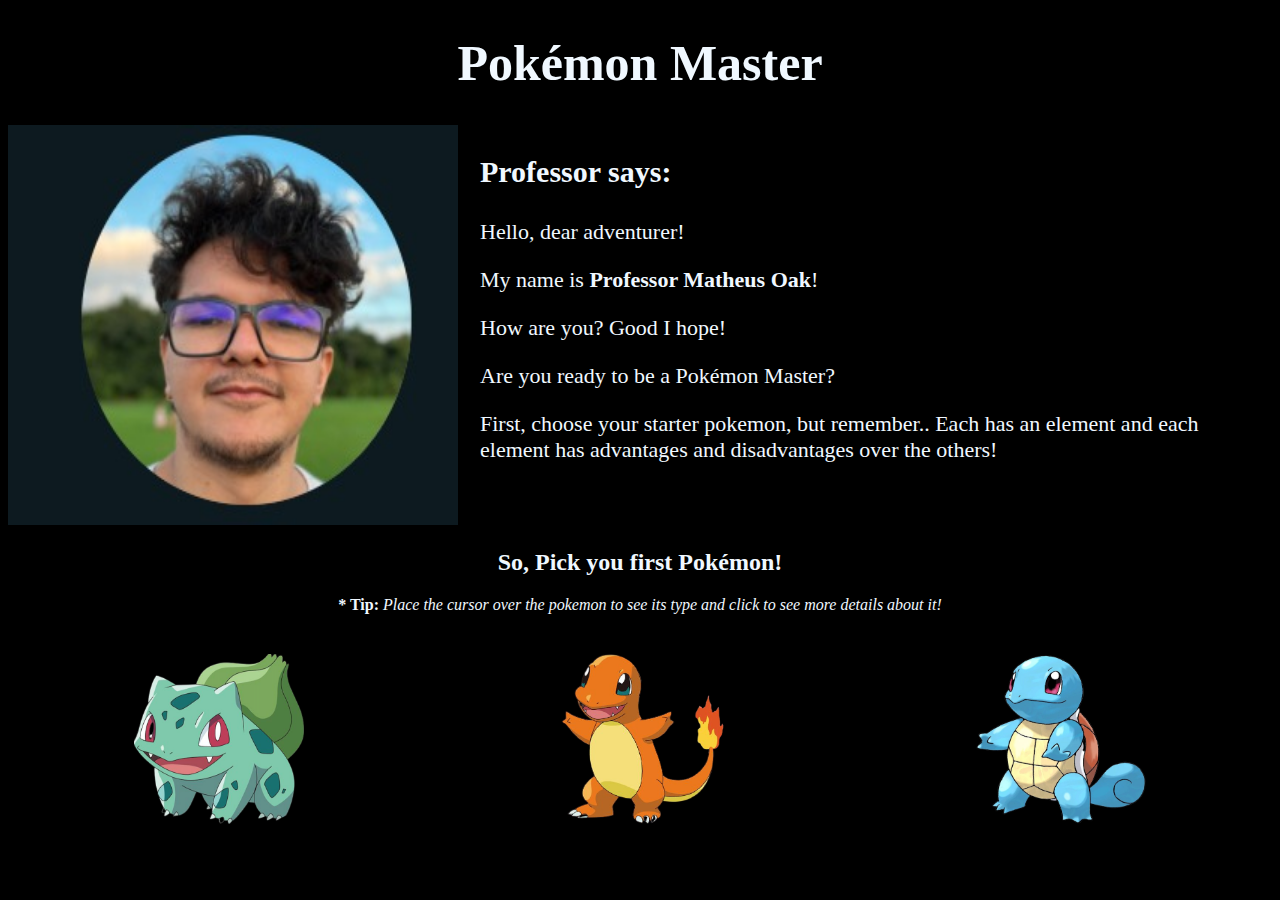
<file: index.html>
<!DOCTYPE html>
<html lang="en">

<head>
    <meta charset="UTF-8">
    <link rel="stylesheet" href="/CSS/style.css">
    <title>Pokédex</title>
</head>

<body class="initialPage">
    <section>
        <h1>Pokémon Master</h1>
        <div class="introduce">
            <a href="https://www.linkedin.com/in/matheusbzevedo/" target="_blank"><img
                    src="img/Matheus Oak Azevedo.jpeg" title="Professor Oak" class="photo"></a>
            <div class="pAlign">
                <p class="whisper">Professor says:</p>
                <p>Hello, dear adventurer!</p>
                <p>My name is <strong>Professor Matheus Oak</strong>!</p>
                <p>How are you? Good I hope!</p>
                <p>Are you ready to be a Pokémon Master?</p>
                <p>First, choose your starter pokemon, but remember.. Each has an element and each element has
                    advantages and disadvantages over the others!</p>
            </div>
        </div>
        <div class="pick">
            <h2>So, Pick you first Pokémon!</h2>
            <p><strong>* Tip:</strong><i> Place the cursor over the pokemon to see its type and click to see more
                    details about it!</i></p>
        </div>
    </section>

    <div id="firstPokemon">
        <a href="/pokemonTypes/grass.html"><img src="img/Grass/Bulbasaur867x793 no-bg.png" alt="Bulbasaur"
                title="Bulbasaur" class="grass"></a>
        <a href="/pokemonTypes/fire.html"><img src="img/Fire/Charmander824x883 no-bg.png" alt="Charmander"
                title="Charmander" class="fire"></a>
        <a href="/pokemonTypes/water.html"><img src="img/Water/squirtle824x858 no-bg.png" alt="Squirtle"
                title="Squirtle" class="water"></a>
    </div>

</body>

</html>
</file>
<file: CSS/style.css>
.initialPage {
    background-color: black;
    color: aliceblue;
}

h1 {
    text-align: center;
    font-size: 50px;
}

.introduce {
    display: flex;
    justify-content: space-around;
}

.photo {
    width: 450px;
    height: 400px;
}

.photo:hover {
    width: 470px;
    height: 420px;
}

.pAlign {
    margin-left: 22px;
    float: right;
    text-align: left;
    font-size: 22px;
}

.whisper {
    display: flex;
    justify-content: baseline;
    text-align: center;
    font-weight: bold;
    font-size: 30px;
}

.pick {
    text-align: center;
    margin-bottom: 40px;
}

#firstPokemon {
    display: flex;
    justify-content: space-around;
}

/* home button */
button .home {
    width: 20px;
    height: 20px;
}

button .home:hover {
    width: 24px;
    height: 24px;
}

/* Elements configurations */

.grassBody {
    background-color: green;
}

.fireBody {
    background-color: orange;
}

.waterBody {
    background-color: blue;
}

/* Initial Pokémon images configurations */
.grass {
    width: 170px;
    height: 170px;
}

.grass:hover {
    width: 190px;
    height: 190px;
    border-radius: 40px;
    background-color: green;
}

.fire {
    width: 170px;
    height: 170px;
}

.fire:hover {
    width: 190px;
    height: 190px;
    border-radius: 40px;
    background-color: orange;
}

.water {
    width: 170px;
    height: 170px;
}

.water:hover {
    width: 190px;
    height: 190px;
    border-radius: 40px;
    background-color: blue;
}
</file>
